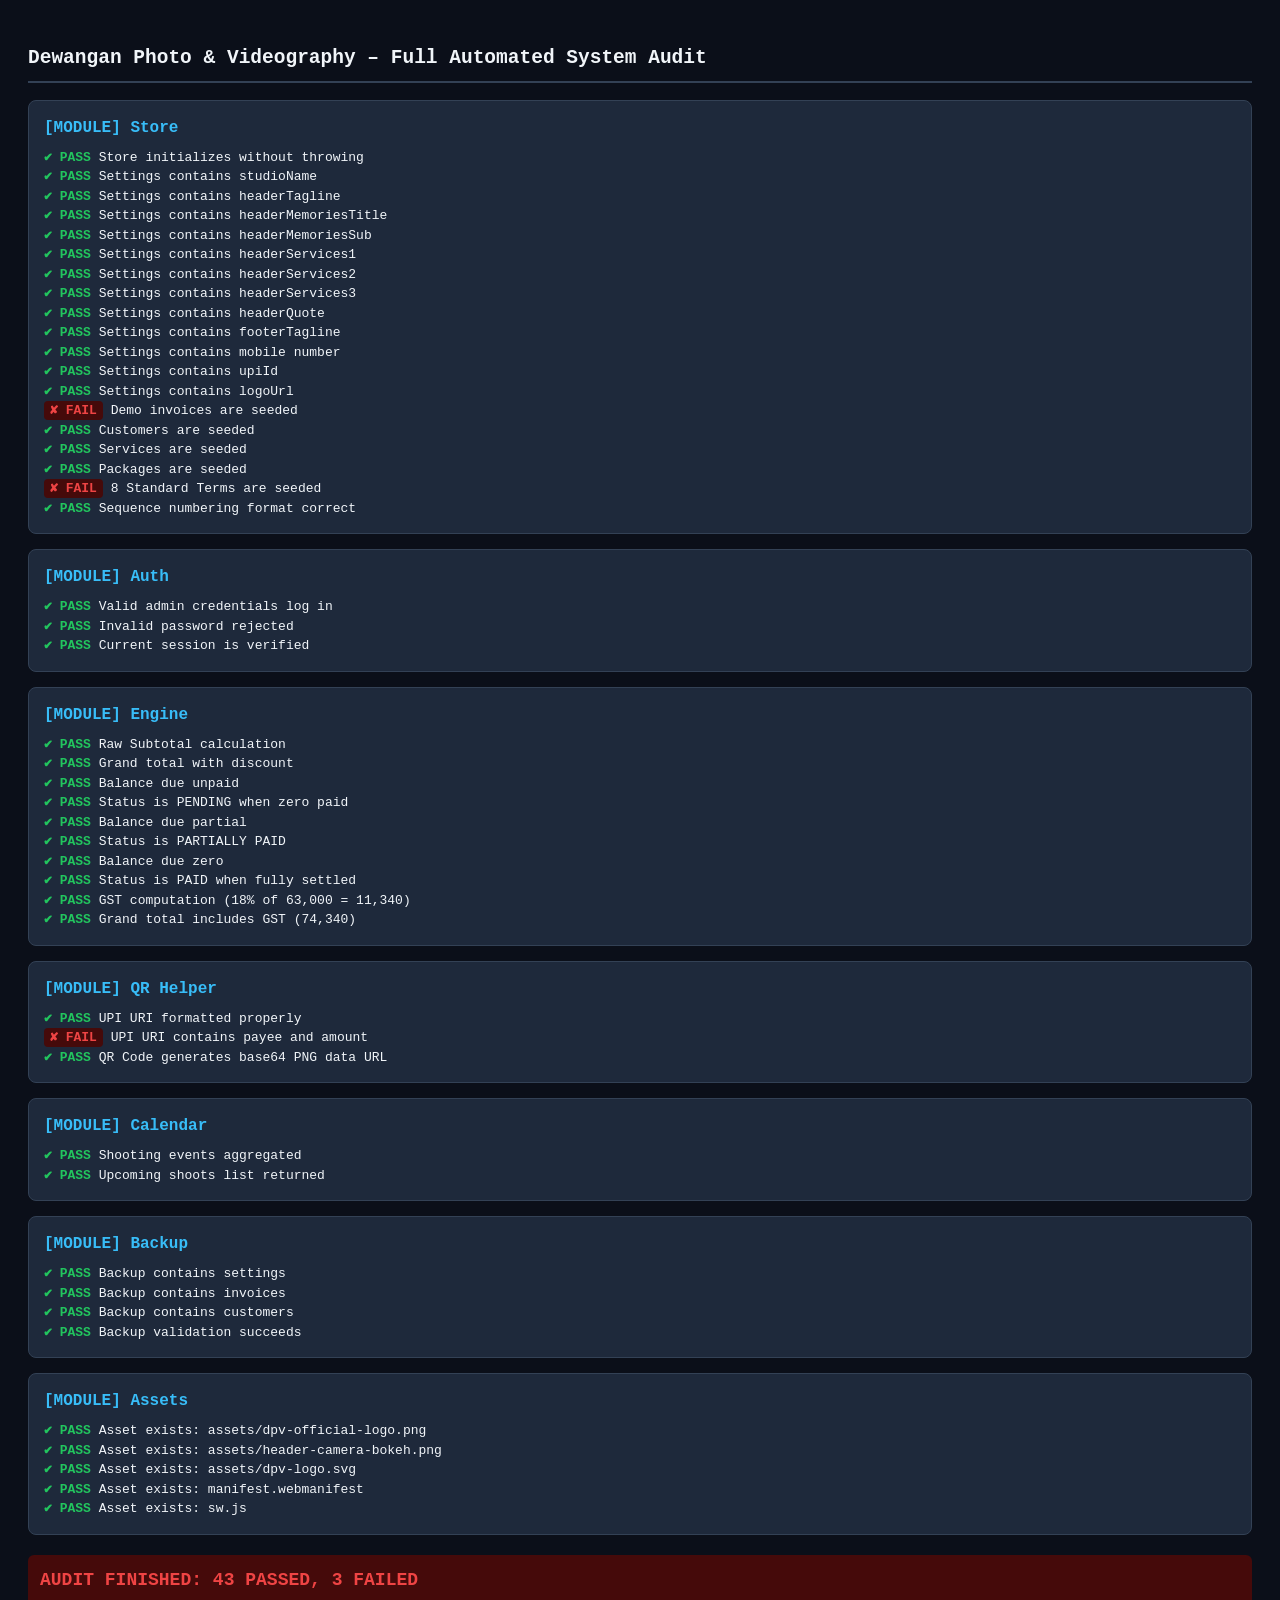
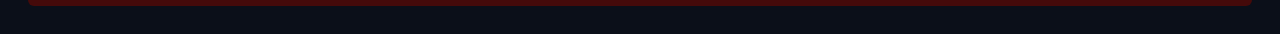
<file: scratch_audit.html>
<!DOCTYPE html>
<html lang="en">
<head>
  <meta charset="UTF-8">
  <title>DPV Comprehensive Audit Suite</title>
  <style>
    body { font-family: monospace; background: #0b0f19; color: #f1f5f9; padding: 20px; line-height: 1.5; }
    .pass { color: #22c55e; font-weight: bold; }
    .fail { color: #ef4444; font-weight: bold; background: #450a0a; padding: 2px 6px; border-radius: 4px; }
    .warn { color: #f59e0b; font-weight: bold; }
    h2 { border-bottom: 2px solid #334155; padding-bottom: 8px; }
    .suite-card { background: #1e293b; padding: 15px; margin-bottom: 15px; border-radius: 8px; border: 1px solid #334155; }
    .suite-title { font-size: 16px; font-weight: bold; color: #38bdf8; margin-bottom: 8px; }
    #summary { font-size: 18px; padding: 12px; margin-top: 20px; border-radius: 6px; }
  </style>
</head>
<body>
  <h2>Dewangan Photo &amp; Videography – Full Automated System Audit</h2>
  <div id="test-container"></div>
  <div id="summary"></div>

  <!-- App Dependencies -->
  <script src="js/vendor/lucide.min.js"></script>
  <script src="js/vendor/qrcode.min.js"></script>
  <script src="js/vendor/html2pdf.bundle.min.js"></script>
  <script src="js/store.js"></script>
  <script src="js/auth.js"></script>
  <script src="js/invoice-engine.js"></script>
  <script src="js/qr-helper.js"></script>
  <script src="js/pdf-generator.js"></script>
  <script src="js/calendar.js"></script>
  <script src="js/backup.js"></script>

  <script>
    const container = document.getElementById('test-container');
    const summary = document.getElementById('summary');
    let passed = 0;
    let failed = 0;
    let warnings = 0;

    function record(suite, desc, condition, errorMsg = '') {
      let card = document.getElementById(`suite-${suite}`);
      if (!card) {
        card = document.createElement('div');
        card.id = `suite-${suite}`;
        card.className = 'suite-card';
        card.innerHTML = `<div class="suite-title">[MODULE] ${suite}</div><div class="suite-body"></div>`;
        container.appendChild(card);
      }
      const body = card.querySelector('.suite-body');
      const row = document.createElement('div');
      if (condition) {
        row.innerHTML = `<span class="pass">✔ PASS</span> ${desc}`;
        passed++;
      } else {
        row.innerHTML = `<span class="fail">✘ FAIL</span> ${desc} ${errorMsg ? ' - <em>' + errorMsg + '</em>' : ''}`;
        failed++;
        console.error(`FAILED: [${suite}] ${desc} : ${errorMsg}`);
      }
      body.appendChild(row);
    }

    async function runAudit() {
      // 1. DPVStore Integrity
      try {
        await window.dpvStore.init();
        record('Store', 'Store initializes without throwing', window.dpvStore.isReady);
        
        const settings = window.dpvStore.getSettings();
        record('Store', 'Settings contains studioName', Boolean(settings.studioName));
        record('Store', 'Settings contains headerTagline', Boolean(settings.headerTagline));
        record('Store', 'Settings contains headerMemoriesTitle', Boolean(settings.headerMemoriesTitle));
        record('Store', 'Settings contains headerMemoriesSub', Boolean(settings.headerMemoriesSub));
        record('Store', 'Settings contains headerServices1', Boolean(settings.headerServices1));
        record('Store', 'Settings contains headerServices2', Boolean(settings.headerServices2));
        record('Store', 'Settings contains headerServices3', Boolean(settings.headerServices3));
        record('Store', 'Settings contains headerQuote', Boolean(settings.headerQuote));
        record('Store', 'Settings contains footerTagline', Boolean(settings.footerTagline));
        record('Store', 'Settings contains mobile number', Boolean(settings.mobile));
        record('Store', 'Settings contains upiId', Boolean(settings.upiId));
        record('Store', 'Settings contains logoUrl', Boolean(settings.logoUrl));

        // Invoice CRUD
        const invs = window.dpvStore.getInvoices();
        record('Store', 'Demo invoices are seeded', invs.length > 0);

        // Customer CRUD
        const customers = window.dpvStore.getCustomers();
        record('Store', 'Customers are seeded', customers.length > 0);

        // Services CRUD
        const services = window.dpvStore.getServices();
        record('Store', 'Services are seeded', services.length >= 8);

        // Packages CRUD
        const packages = window.dpvStore.getPackages();
        record('Store', 'Packages are seeded', packages.length >= 3);

        // Terms CRUD
        const terms = window.dpvStore.getTerms();
        record('Store', '8 Standard Terms are seeded', terms.length === 8);

        // Next invoice number
        const nextNum = window.dpvStore.getNextInvoiceNumber();
        record('Store', 'Sequence numbering format correct', /^DPV\/\d{4}\/\d{4}$/.test(nextNum));

      } catch (err) {
        record('Store', 'Store fatal error', false, err.message);
      }

      // 2. Authentication Integrity
      try {
        const u = window.dpvAuth.login('admin', 'DPV@9301614549Kumar', false);
        record('Auth', 'Valid admin credentials log in', Boolean(u && u.username === 'admin'));

        let threw = false;
        try { window.dpvAuth.login('admin', 'badpass', false); } catch(e) { threw = true; }
        record('Auth', 'Invalid password rejected', threw);

        record('Auth', 'Current session is verified', window.dpvAuth.verifySession());
      } catch (err) {
        record('Auth', 'Auth fatal error', false, err.message);
      }

      // 3. Invoice Calculation & Financials Engine
      try {
        const testItems = [
          { name: "Wedding Photography", rate: 25000, qty: 1, discount: 0 },
          { name: "Wedding Videography", rate: 30000, qty: 1, discount: 0 },
          { name: "Album Design & Printing", rate: 8000, qty: 1, discount: 0 }
        ];

        // Zero payments
        const r1 = window.dpvInvoiceEngine.calculateFinancials(testItems, [], { overallDiscount: 3000, enableGst: false });
        record('Engine', 'Raw Subtotal calculation', r1.financials.rawSubtotal === 63000);
        record('Engine', 'Grand total with discount', r1.financials.grandTotal === 60000);
        record('Engine', 'Balance due unpaid', r1.financials.balanceDue === 60000);
        record('Engine', 'Status is PENDING when zero paid', r1.paymentStatus === 'PENDING');

        // Partial payment
        const r2 = window.dpvInvoiceEngine.calculateFinancials(testItems, [{ amount: 25000, method: 'UPI' }], { overallDiscount: 3000, enableGst: false });
        record('Engine', 'Balance due partial', r2.financials.balanceDue === 35000);
        record('Engine', 'Status is PARTIALLY PAID', r2.paymentStatus === 'PARTIALLY PAID');

        // Full payment
        const r3 = window.dpvInvoiceEngine.calculateFinancials(testItems, [{ amount: 60000, method: 'UPI' }], { overallDiscount: 3000, enableGst: false });
        record('Engine', 'Balance due zero', r3.financials.balanceDue === 0);
        record('Engine', 'Status is PAID when fully settled', r3.paymentStatus === 'PAID');

        // GST calculation check
        const rGst = window.dpvInvoiceEngine.calculateFinancials(testItems, [], { overallDiscount: 0, enableGst: true, gstRate: 18 });
        record('Engine', 'GST computation (18% of 63,000 = 11,340)', rGst.financials.taxAmount === 11340);
        record('Engine', 'Grand total includes GST (74,340)', rGst.financials.grandTotal === 74340);

      } catch (err) {
        record('Engine', 'Engine calculation fatal error', false, err.message);
      }

      // 4. UPI & QR Helper
      try {
        const upiUri = window.dpvQrHelper.generateInvoiceUpiString({
          upiId: '9301614549@ybl',
          payeeName: 'Dewangan Photo & Videography',
          invoiceNumber: 'DPV/2026/0001',
          amount: 25000
        });
        record('QR Helper', 'UPI URI formatted properly', upiUri.startsWith('upi://pay?'));
        record('QR Helper', 'UPI URI contains payee and amount', upiUri.includes('pa=9301614549@ybl') && upiUri.includes('am=25000'));

        const qrData = await window.dpvQrHelper.generateQrCodeDataUrl(upiUri);
        record('QR Helper', 'QR Code generates base64 PNG data URL', Boolean(qrData && qrData.startsWith('data:image/png;base64')));
      } catch (err) {
        record('QR Helper', 'QR Helper fatal error', false, err.message);
      }

      // 5. Calendar Engine
      try {
        const events = window.dpvCalendar.getAllShootingEvents();
        record('Calendar', 'Shooting events aggregated', Array.isArray(events));
        const upcoming = window.dpvCalendar.getUpcomingShoots();
        record('Calendar', 'Upcoming shoots list returned', Array.isArray(upcoming));
      } catch (err) {
        record('Calendar', 'Calendar fatal error', false, err.message);
      }

      // 6. Backup & CSV Engine
      try {
        const backupData = window.dpvBackup.createBackupData();
        record('Backup', 'Backup contains settings', Boolean(backupData.data && backupData.data.settings));
        record('Backup', 'Backup contains invoices', Array.isArray(backupData.data && backupData.data.invoices));
        record('Backup', 'Backup contains customers', Array.isArray(backupData.data && backupData.data.customers));
        record('Backup', 'Backup validation succeeds', window.dpvBackup.validateBackup(backupData));
      } catch (err) {
        record('Backup', 'Backup fatal error', false, err.message);
      }

      // 7. Assets Verification (Check if required images exist)
      const requiredImages = [
        'assets/dpv-official-logo.png',
        'assets/header-camera-bokeh.png',
        'assets/dpv-logo.svg',
        'manifest.webmanifest',
        'sw.js'
      ];

      for (const imgUrl of requiredImages) {
        try {
          const resp = await fetch(imgUrl);
          record('Assets', `Asset exists: ${imgUrl}`, resp.ok, `Status: ${resp.status}`);
        } catch (e) {
          record('Assets', `Asset exists: ${imgUrl}`, false, e.message);
        }
      }

      // Summary
      summary.className = failed === 0 ? 'pass' : 'fail';
      summary.innerHTML = `AUDIT FINISHED: ${passed} PASSED, ${failed} FAILED`;
      console.log(`AUDIT FINISHED: ${passed} PASSED, ${failed} FAILED`);
    }

    window.onload = runAudit;
  </script>
</body>
</html>
</file>
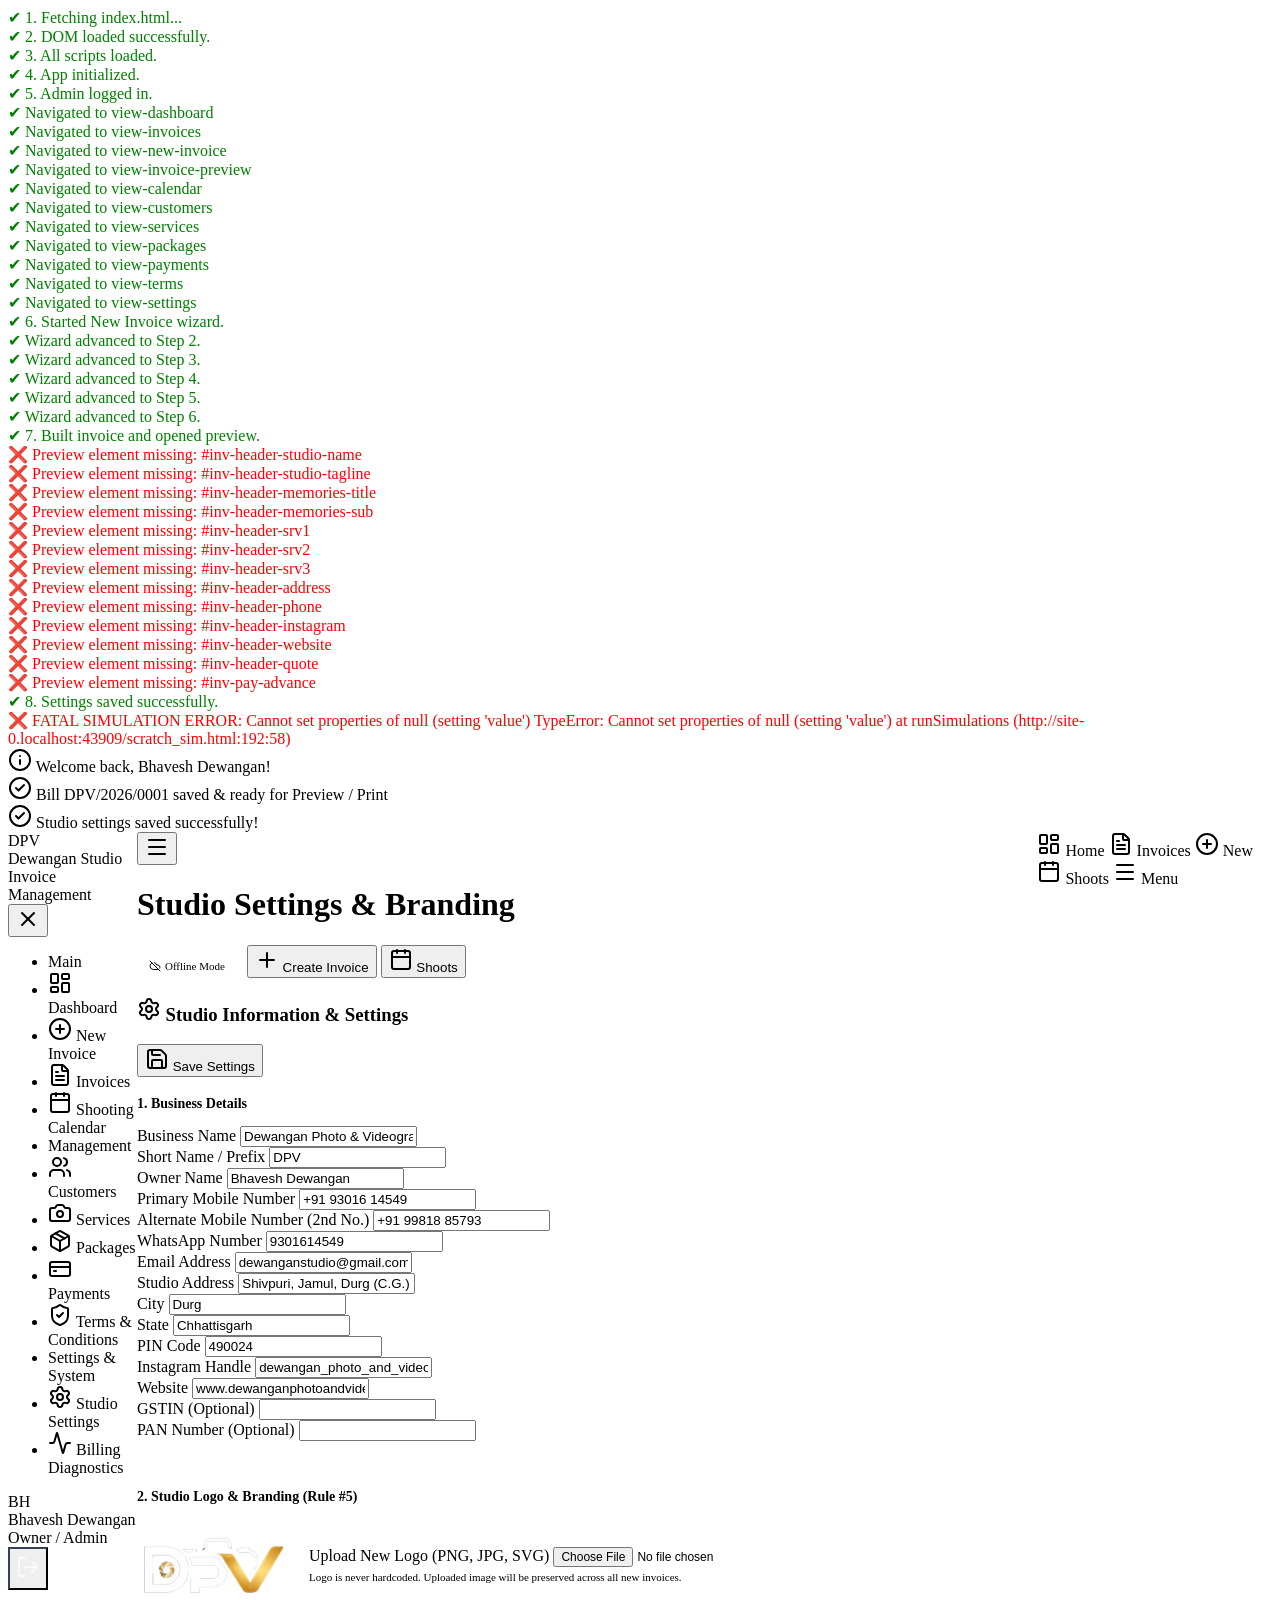
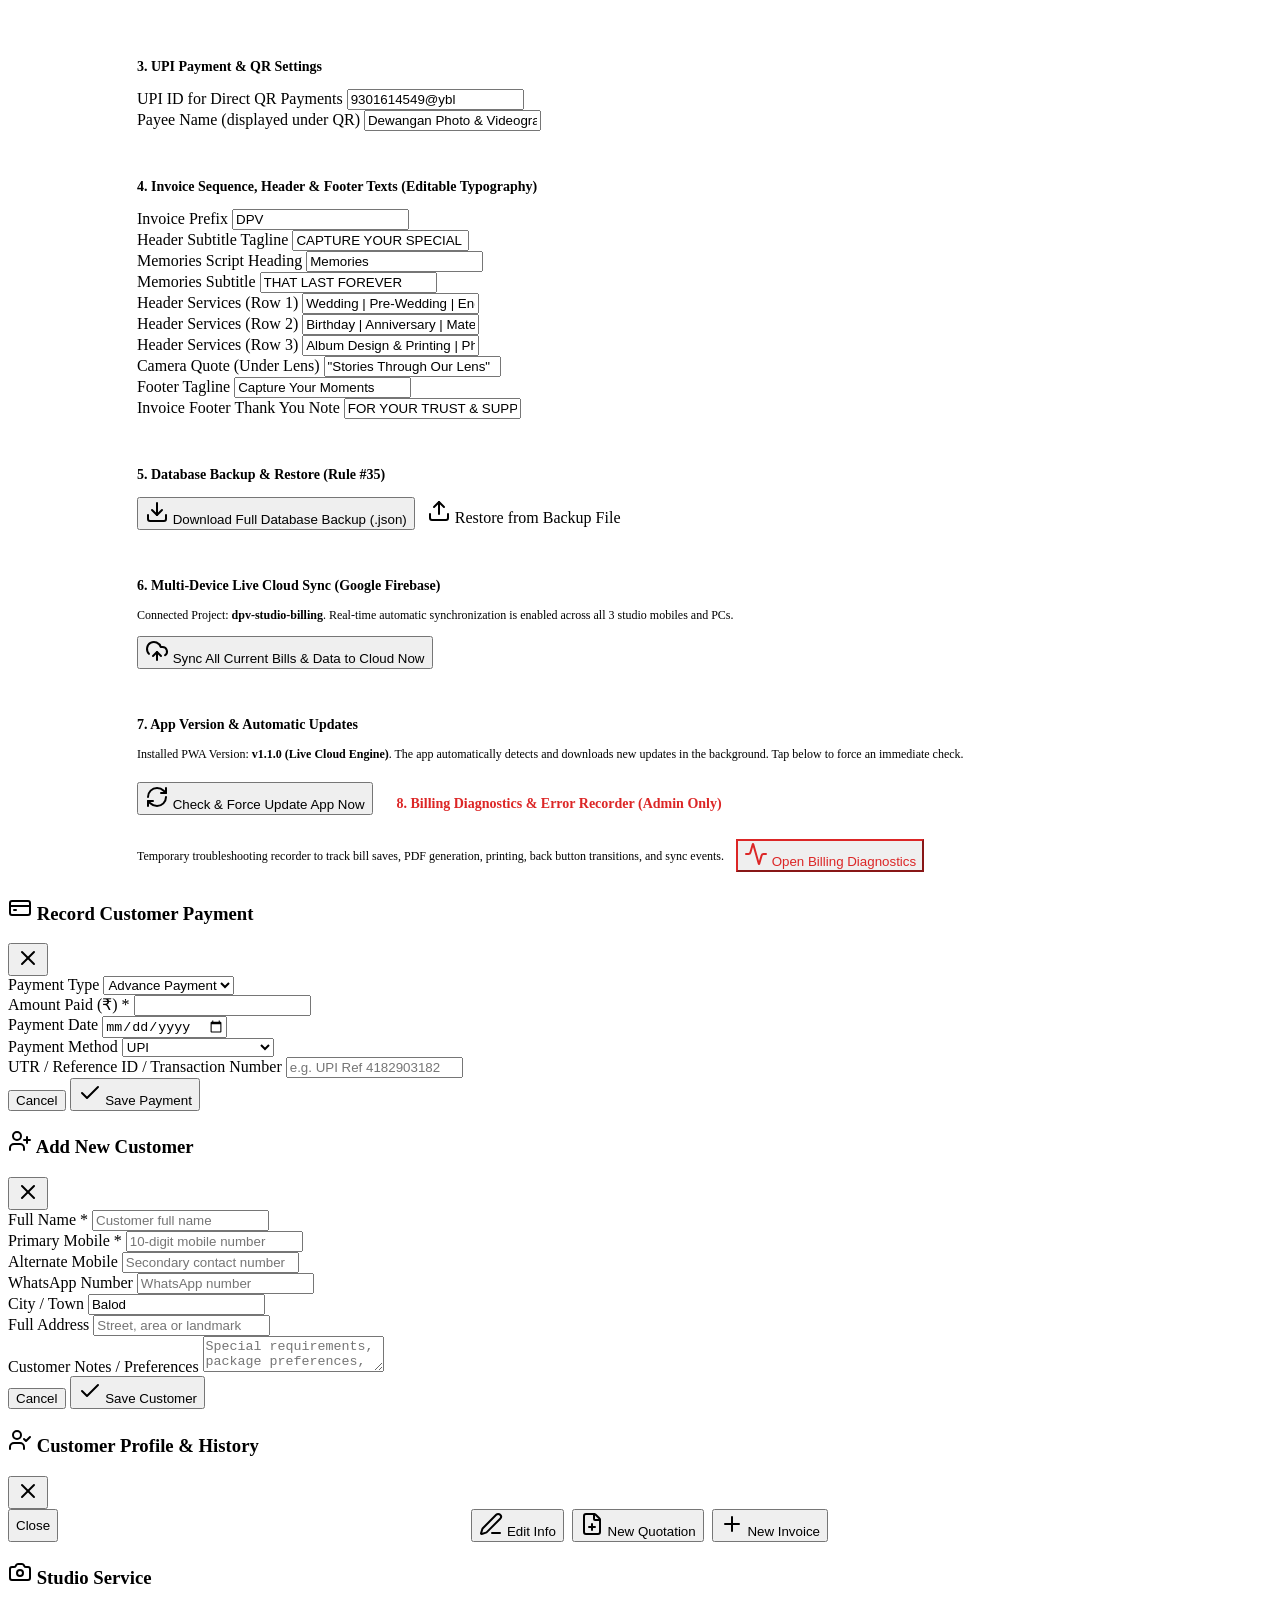
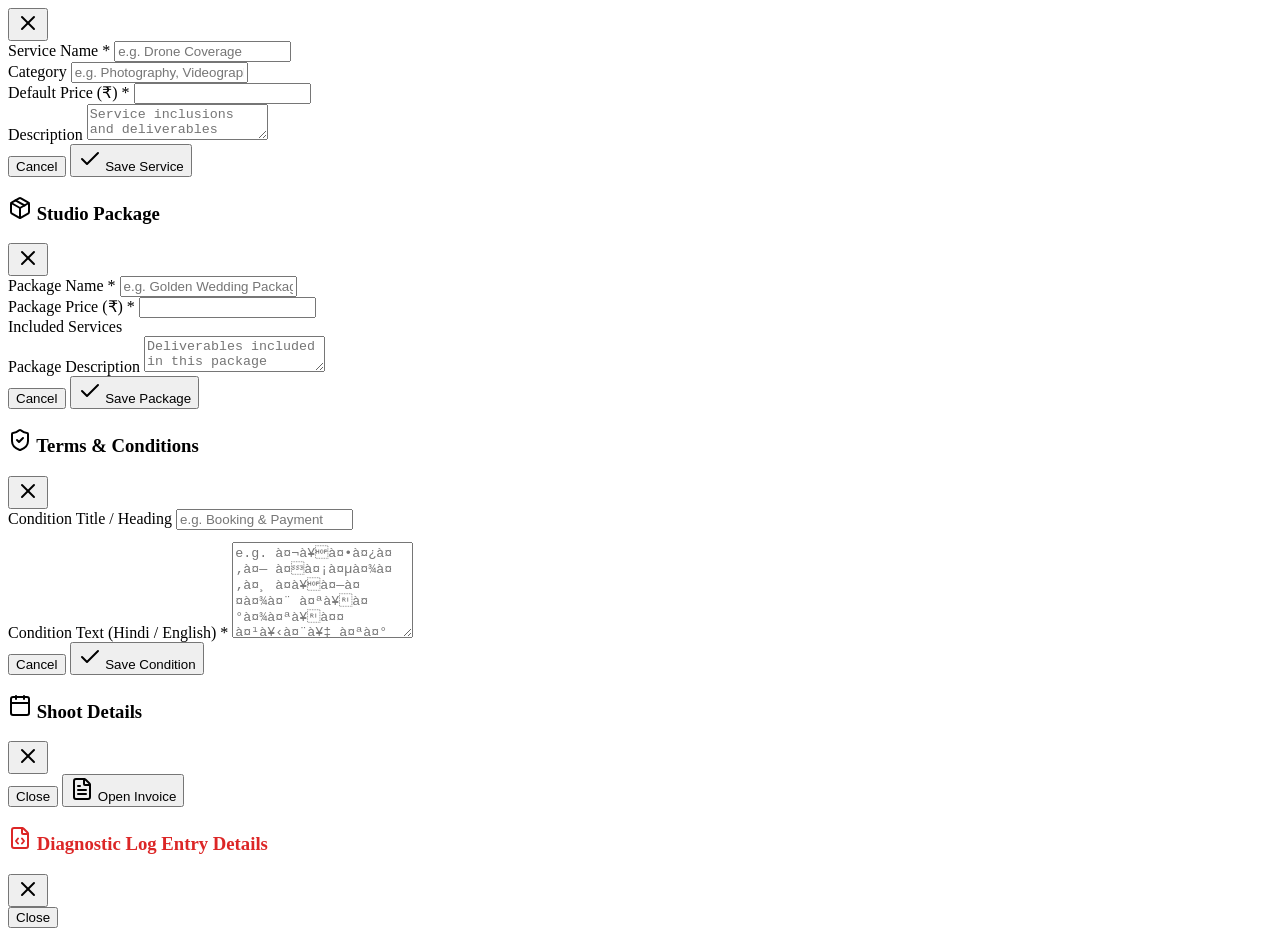
<file: scratch_sim.html>
<!DOCTYPE html>
<html>
<head>
  <meta charset="UTF-8">
  <title>Full App Simulation Test</title>
</head>
<body>
  <div id="results"></div>

  <!-- Load all app HTML by fetching index.html and inserting it -->
  <div id="app-root"></div>

  <script>
    const log = (msg, isErr = false) => {
      const d = document.createElement('div');
      d.style.color = isErr ? 'red' : 'green';
      d.textContent = (isErr ? '❌ ' : '✔ ') + msg;
      document.getElementById('results').appendChild(d);
      if (isErr) console.error(msg);
    };

    window.onerror = (msg, url, line, col, err) => {
      log(`UNCAUGHT ERROR: ${msg} at line ${line}:${col} - ${err?.stack || ''}`, true);
    };

    window.onunhandledrejection = (e) => {
      log(`UNHANDLED PROMISE REJECTION: ${e.reason?.message || e.reason}`, true);
    };

    async function runSimulations() {
      try {
        log("1. Fetching index.html...");
        const resp = await fetch('index.html');
        const html = await resp.text();
        
        // Extract body content
        const parser = new DOMParser();
        const doc = parser.parseFromString(html, 'text/html');
        
        // Copy body children to our app-root
        const appRoot = document.getElementById('app-root');
        while (doc.body.firstChild) {
          appRoot.appendChild(doc.body.firstChild);
        }
        log("2. DOM loaded successfully.");

        // Load Lucide
        await loadScript('js/vendor/lucide.min.js');
        await loadScript('js/vendor/qrcode.min.js');
        await loadScript('js/vendor/html2pdf.bundle.min.js');
        await loadScript('js/store.js');
        await loadScript('js/auth.js');
        await loadScript('js/invoice-engine.js');
        await loadScript('js/qr-helper.js');
        await loadScript('js/pdf-generator.js');
        await loadScript('js/calendar.js');
        await loadScript('js/backup.js');
        await loadScript('js/firebase-config.js');
        await loadScript('js/app.js');
        log("3. All scripts loaded.");

        // Initialize Store and App
        window.dpvApp.init();
        log("4. App initialized.");

        // Log in as Admin
        window.dpvAuth.login('admin', 'DPV@9301614549Kumar');
        log("5. Admin logged in.");

        // Test Navigation to all views
        const views = [
          'view-dashboard',
          'view-invoices',
          'view-new-invoice',
          'view-invoice-preview',
          'view-calendar',
          'view-customers',
          'view-services',
          'view-packages',
          'view-payments',
          'view-terms',
          'view-settings'
        ];

        for (const v of views) {
          window.dpvApp.navigateTo(v);
          const el = document.getElementById(v);
          if (!el || el.style.display === 'none') {
            log(`View navigation failed for ${v}`, true);
          } else {
            log(`Navigated to ${v}`);
          }
        }

        // Test Wizard Step Switching
        window.dpvApp.startNewInvoice();
        log("6. Started New Invoice wizard.");

        // Fill Step 1
        document.getElementById('cust-name-input').value = 'Test Client';
        document.getElementById('cust-phone-input').value = '9876543210';
        window.dpvApp.wizardNext(1);
        if (window.dpvApp.wizardCurrentStep !== 2) log("Wizard Step 1 -> 2 failed", true);
        else log("Wizard advanced to Step 2.");

        // Fill Step 2
        document.getElementById('event-type-select').value = 'Wedding';
        document.getElementById('event-venue-input').value = 'Raipur Palace';
        window.dpvApp.addShootDateRow({ eventName: 'Reception', date: '2026-12-25', venue: 'Raipur' });
        window.dpvApp.wizardNext(2);
        if (window.dpvApp.wizardCurrentStep !== 3) log("Wizard Step 2 -> 3 failed", true);
        else log("Wizard advanced to Step 3.");

        // Fill Step 3 (Items)
        window.dpvApp.addInvoiceItemRow({ name: 'Wedding Photography', rate: 25000, qty: 1, discount: 1000 });
        window.dpvApp.updateFormCalculations();
        window.dpvApp.wizardNext(3);
        if (window.dpvApp.wizardCurrentStep !== 4) log("Wizard Step 3 -> 4 failed", true);
        else log("Wizard advanced to Step 4.");

        // Fill Step 4 (Payments)
        window.dpvApp.addPaymentRow({ type: 'First Payment (Advance)', amount: 12000, method: 'UPI', reference: 'UPI12345' });
        window.dpvApp.updateFormCalculations();
        window.dpvApp.wizardNext(4);
        if (window.dpvApp.wizardCurrentStep !== 5) log("Wizard Step 4 -> 5 failed", true);
        else log("Wizard advanced to Step 5.");

        // Step 5 -> 6
        window.dpvApp.wizardNext(5);
        if (window.dpvApp.wizardCurrentStep !== 6) log("Wizard Step 5 -> 6 failed", true);
        else log("Wizard advanced to Step 6.");

        // Step 6 -> Preview
        window.dpvApp.previewBuiltInvoice();
        log("7. Built invoice and opened preview.");

        // Test Invoice Preview DOM Elements
        const checks = [
          'inv-header-studio-name',
          'inv-header-studio-tagline',
          'inv-header-memories-title',
          'inv-header-memories-sub',
          'inv-header-srv1',
          'inv-header-srv2',
          'inv-header-srv3',
          'inv-header-address',
          'inv-header-phone',
          'inv-header-instagram',
          'inv-header-website',
          'inv-header-quote',
          'inv-footer-address',
          'inv-footer-phone',
          'inv-footer-instagram',
          'inv-footer-website',
          'inv-footer-tagline',
          'inv-doc-number',
          'inv-doc-date',
          'inv-client-name',
          'inv-client-phone',
          'inv-client-address',
          'inv-event-type',
          'inv-event-date',
          'inv-event-venue',
          'inv-pay-package-total',
          'inv-pay-advance',
          'inv-summary-subtotal',
          'inv-summary-grand',
          'inv-summary-paid',
          'inv-summary-balance',
          'inv-terms-columns-container'
        ];

        let missingCount = 0;
        checks.forEach(id => {
          const el = document.getElementById(id);
          if (!el) {
            log(`Preview element missing: #${id}`, true);
            missingCount++;
          }
        });
        if (missingCount === 0) {
          log("All preview DOM elements verified.");
        }

        // Test Settings Save
        window.dpvApp.navigateTo('view-settings');
        window.dpvApp.saveSettings();
        log("8. Settings saved successfully.");

        // Test Customer Add & Modal
        window.dpvApp.openCustomerModal();
        document.getElementById('modal-cust-name').value = 'New Customer';
        document.getElementById('modal-cust-phone').value = '9123456780';
        window.dpvApp.saveCustomerModal();
        log("9. Customer modal saved successfully.");

        // Test Service Add & Modal
        window.dpvApp.openServiceModal();
        document.getElementById('modal-srv-name').value = 'New Drone Service';
        document.getElementById('modal-srv-category').value = 'Aerial';
        document.getElementById('modal-srv-rate').value = '15000';
        window.dpvApp.saveServiceModal();
        log("10. Service modal saved successfully.");

        // Test Package Add & Modal
        window.dpvApp.openPackageModal();
        document.getElementById('modal-pkg-name').value = 'Deluxe Package';
        document.getElementById('modal-pkg-price').value = '80000';
        window.dpvApp.savePackageModal();
        log("11. Package modal saved successfully.");

        // Test Term Add & Modal
        window.dpvApp.openTermModal();
        document.getElementById('modal-term-title').value = 'New Policy';
        document.getElementById('modal-term-text').value = 'New policy conditions text';
        window.dpvApp.saveTermModal();
        log("12. Term modal saved successfully.");

        // Test Payment Modal
        window.dpvApp.openPaymentModal();
        document.getElementById('modal-pay-amount').value = '5000';
        document.getElementById('modal-pay-method').value = 'UPI';
        window.dpvApp.savePaymentModal();
        log("13. Payment modal saved successfully.");

        log("SIMULATION RUN COMPLETE - ALL WORKFLOWS PASSED");

      } catch (err) {
        log(`FATAL SIMULATION ERROR: ${err.message}\n${err.stack}`, true);
      }
    }

    function loadScript(src) {
      return new Promise((resolve, reject) => {
        const s = document.createElement('script');
        s.src = src;
        s.onload = resolve;
        s.onerror = () => reject(new Error(`Failed to load ${src}`));
        document.body.appendChild(s);
      });
    }

    window.onload = runSimulations;
  </script>
</body>
</html>
</file>
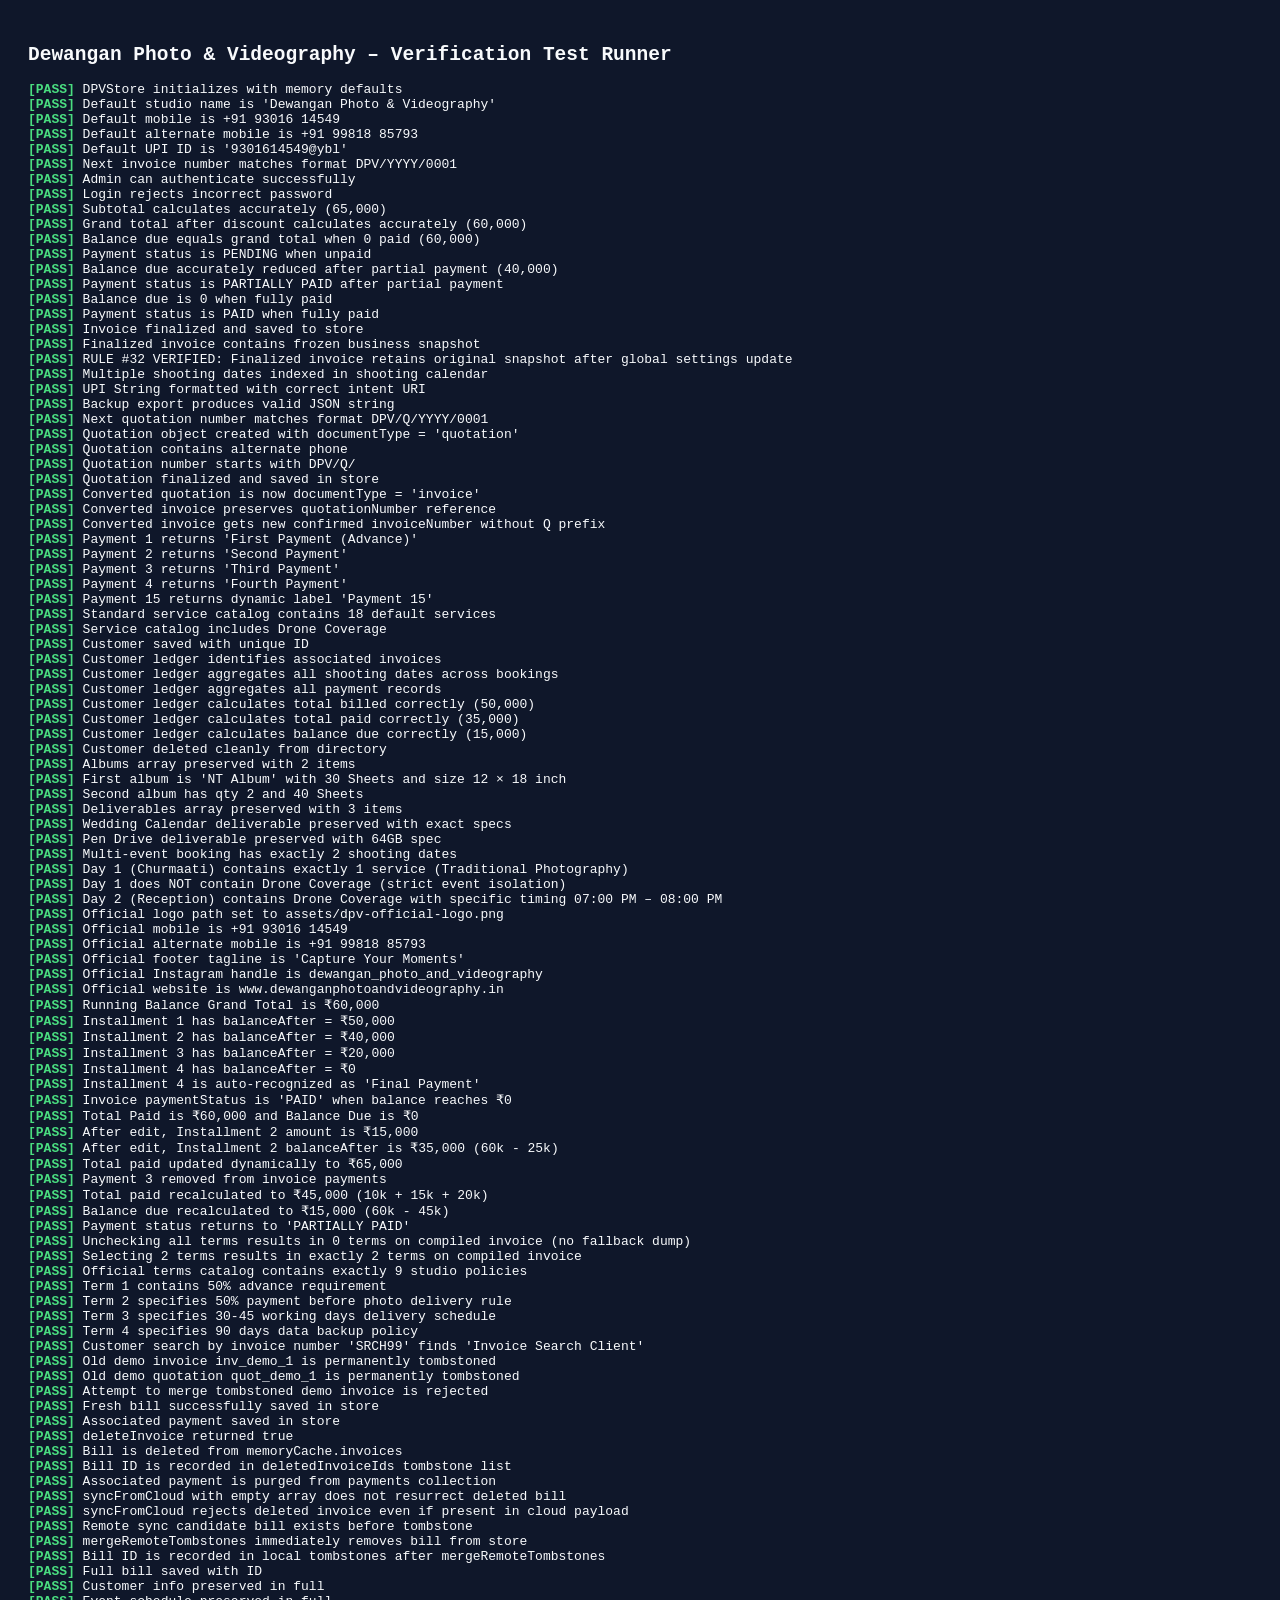
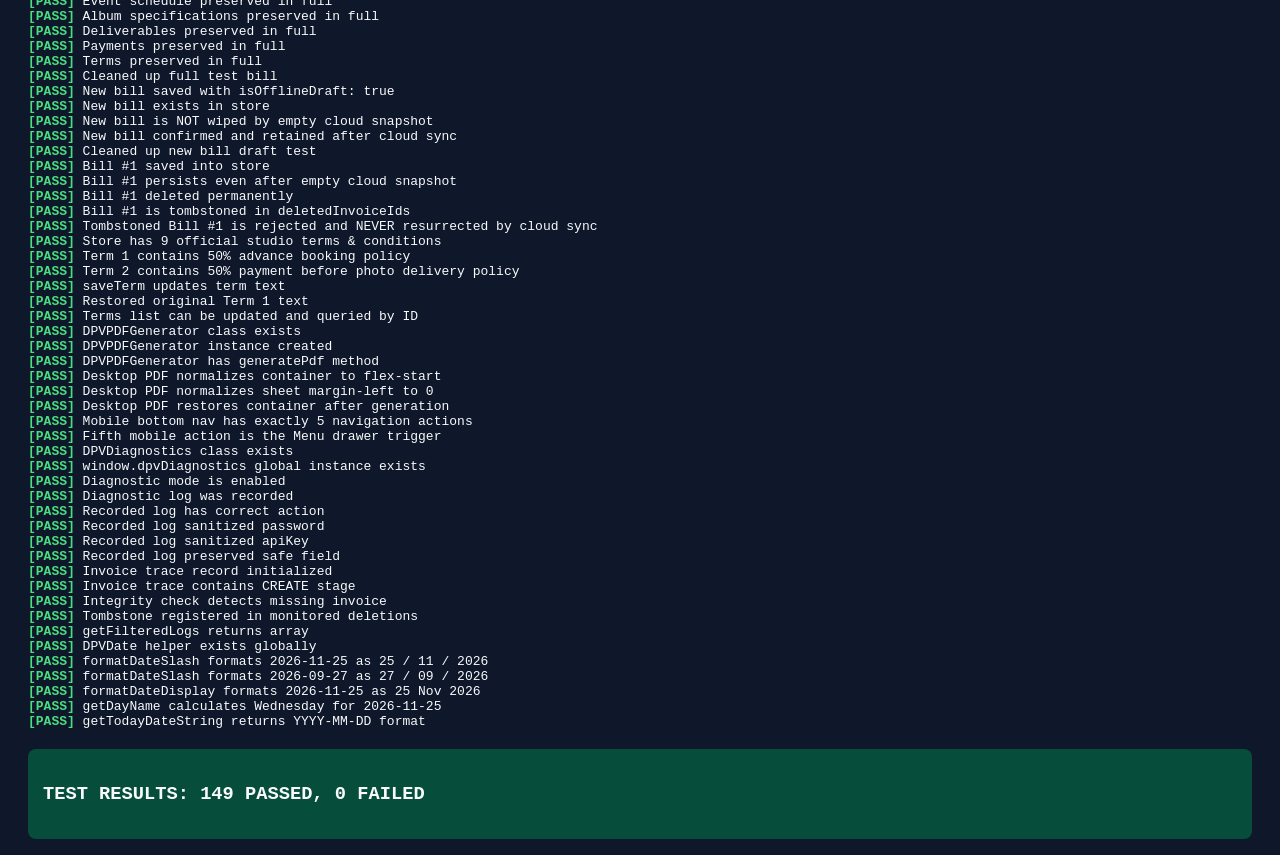
<file: test-runner.html>
<!DOCTYPE html>
<html lang="en">
<head>
  <meta charset="UTF-8">
  <title>DPV Invoice Management - Automated Verification Test Runner</title>
  <style>
    body { font-family: monospace; padding: 20px; background: #0f172a; color: #f8fafc; }
    .pass { color: #4ade80; font-weight: bold; }
    .fail { color: #f87171; font-weight: bold; }
    .summary { margin-top: 20px; padding: 15px; border-radius: 8px; font-size: 16px; }
  </style>
</head>
<body>
  <h2>Dewangan Photo &amp; Videography – Verification Test Runner</h2>
  <div id="test-output"></div>

  <!-- Scripts to Test -->
  <script src="js/vendor/qrcode.min.js"></script>
  <script src="js/store.js"></script>
  <script src="js/auth.js"></script>
  <script src="js/invoice-engine.js"></script>
  <script src="js/qr-helper.js"></script>
  <script src="js/calendar.js"></script>
  <script src="js/backup.js"></script>
  <script src="js/pdf-generator.js"></script>
  <script src="js/diagnostics.js"></script>

  <script>
    const output = document.getElementById('test-output');
    let passed = 0;
    let failed = 0;

    function assert(description, condition) {
      const line = document.createElement('div');
      if (condition) {
        line.innerHTML = `<span class="pass">[PASS]</span> ${description}`;
        passed++;
      } else {
        line.innerHTML = `<span class="fail">[FAIL]</span> ${description}`;
        failed++;
      }
      output.appendChild(line);
    }

    async function runAllTests() {
      try {
        // 1. DPVStore Tests
      await window.dpvStore.init();
      assert("DPVStore initializes with memory defaults", window.dpvStore.isReady);
      
      const settings = window.dpvStore.getSettings();
      assert("Default studio name is 'Dewangan Photo & Videography'", settings.studioName === "Dewangan Photo & Videography");
      assert("Default mobile is +91 93016 14549", settings.mobile && settings.mobile.replace(/\s+/g, '').includes("9301614549"));
      assert("Default alternate mobile is +91 99818 85793", settings.altMobile && settings.altMobile.replace(/\s+/g, '').includes("9981885793"));
      assert("Default UPI ID is '9301614549@ybl'", settings.upiId === "9301614549@ybl");

      // 2. Numbering Sequence Test
      const nextNum1 = window.dpvStore.getNextInvoiceNumber();
      assert("Next invoice number matches format DPV/YYYY/0001", /^DPV\/\d{4}\/\d{4}$/.test(nextNum1));

      // 3. Auth Tests
      const authUser = window.dpvAuth.login("admin", "DPV@9301614549Kumar", false);
      assert("Admin can authenticate successfully", authUser && authUser.role === 'admin');
      
      let authFailed = false;
      try {
        window.dpvAuth.login("admin", "WrongPassword123", false);
      } catch (e) {
        authFailed = true;
      }
      assert("Login rejects incorrect password", authFailed);

      // 4. Financial Calculations Test
      const items = [
        { name: "Wedding Photography", rate: 25000, qty: 1, discount: 0 },
        { name: "Wedding Videography", rate: 30000, qty: 1, discount: 0 },
        { name: "Drone Coverage", rate: 10000, qty: 1, discount: 0 }
      ];
      const calc1 = window.dpvInvoiceEngine.calculateFinancials(items, [], { overallDiscount: 5000, enableGst: false });
      assert("Subtotal calculates accurately (65,000)", calc1.financials.rawSubtotal === 65000);
      assert("Grand total after discount calculates accurately (60,000)", calc1.financials.grandTotal === 60000);
      assert("Balance due equals grand total when 0 paid (60,000)", calc1.financials.balanceDue === 60000);
      assert("Payment status is PENDING when unpaid", calc1.paymentStatus === 'PENDING');

      // Test with partial payment
      const payments = [
        { type: "Advance Payment", amount: 20000, method: "UPI" }
      ];
      const calc2 = window.dpvInvoiceEngine.calculateFinancials(items, payments, { overallDiscount: 5000, enableGst: false });
      assert("Balance due accurately reduced after partial payment (40,000)", calc2.financials.balanceDue === 40000);
      assert("Payment status is PARTIALLY PAID after partial payment", calc2.paymentStatus === 'PARTIALLY PAID');

      // Test with full payment
      const fullPayments = [
        { type: "Advance Payment", amount: 20000, method: "UPI" },
        { type: "Final Payment", amount: 40000, method: "Bank Transfer" }
      ];
      const calc3 = window.dpvInvoiceEngine.calculateFinancials(items, fullPayments, { overallDiscount: 5000, enableGst: false });
      assert("Balance due is 0 when fully paid", calc3.financials.balanceDue === 0);
      assert("Payment status is PAID when fully paid", calc3.paymentStatus === 'PAID');

      // 5. Rule #32: Snapshot Immutability Test
      const testInvoice = window.dpvInvoiceEngine.buildInvoiceObject({
        invoiceNumber: nextNum1,
        customer: { name: "Immutability Test Customer", phone: "9876543210" },
        event: { type: "Wedding", venue: "Balod Grand Hall" },
        shootingDates: [
          { dayNumber: 1, date: "2026-12-12", eventName: "Haldi" },
          { dayNumber: 2, date: "2026-12-13", eventName: "Wedding" }
        ],
        items: [{ name: "Original Service", rate: 25000, qty: 1 }],
        payments: [{ amount: 10000, method: "UPI" }]
      });
      const finalized = window.dpvInvoiceEngine.finalizeInvoice(testInvoice);
      assert("Invoice finalized and saved to store", finalized.status === 'finalized');
      assert("Finalized invoice contains frozen business snapshot", finalized.businessSnapshot && finalized.businessSnapshot.studioName === "Dewangan Photo & Videography");

      // Mutate global store settings
      window.dpvStore.updateSettings({ studioName: "Modified Studio Brand Test" });
      
      // Verify finalized invoice did NOT change!
      const fetchedFinalized = window.dpvStore.getInvoiceById(finalized.id);
      assert("RULE #32 VERIFIED: Finalized invoice retains original snapshot after global settings update", fetchedFinalized.businessSnapshot.studioName === "Dewangan Photo & Videography");

      // Reset studio name
      window.dpvStore.updateSettings({ studioName: "Dewangan Photo & Videography" });

      // 6. Shooting Dates & Calendar Test
      const events = window.dpvCalendar.getAllShootingEvents();
      const haldiEvent = events.find(e => e.eventName === 'Haldi');
      assert("Multiple shooting dates indexed in shooting calendar", haldiEvent && haldiEvent.date === "2026-12-12");

      // 7. UPI QR Helper Test
      const upiString = window.dpvQRHelper.generateUpiString({
        upiId: "9301614549@ybl",
        payeeName: "Dewangan Photo & Videography",
        amount: 15000,
        invoiceNumber: "DPV/2026/0001"
      });
      assert("UPI String formatted with correct intent URI", upiString.startsWith("upi://pay?pa=9301614549%40ybl") && upiString.includes("am=15000.00"));

      // 8. Backup Export Test
      const backupJson = window.dpvStore.exportAllData();
      assert("Backup export produces valid JSON string", typeof backupJson === 'string' && backupJson.includes("Dewangan Photo & Videography"));

      // 9. Quotation Numbering & Workflow Test
      const nextQuoteNum = window.dpvStore.getNextQuotationNumber();
      assert("Next quotation number matches format DPV/Q/YYYY/0001", /^DPV\/Q\/\d{4}\/\d{4}$/.test(nextQuoteNum));

      const testQuote = window.dpvInvoiceEngine.buildInvoiceObject({
        documentType: 'quotation',
        customer: { name: "Quotation Test Customer", phone: "9876543211", altPhone: "9123456789" },
        event: { type: "Pre-Wedding" },
        shootingDates: [
          { dayNumber: 1, date: "2026-11-20", eventName: "Pre-Wedding Shoot", services: ["Candid Photography", "Cinematography Film"], location: "Raipur" }
        ],
        items: [{ name: "Cinematic Pre-Wedding Package", rate: 35000, qty: 1 }],
        payments: []
      });
      assert("Quotation object created with documentType = 'quotation'", testQuote.documentType === 'quotation');
      assert("Quotation contains alternate phone", testQuote.customer.altPhone === "9123456789");
      assert("Quotation number starts with DPV/Q/", testQuote.invoiceNumber.startsWith("DPV/Q/"));

      const finalizedQuote = window.dpvInvoiceEngine.finalizeInvoice(testQuote);
      assert("Quotation finalized and saved in store", finalizedQuote.status === 'finalized');

      // 10. Quotation to Confirmed Invoice Conversion Test
      const convertedInvoice = window.dpvStore.convertQuotationToInvoice(finalizedQuote.id);
      assert("Converted quotation is now documentType = 'invoice'", convertedInvoice.documentType === 'invoice');
      assert("Converted invoice preserves quotationNumber reference", convertedInvoice.quotationNumber.startsWith("DPV/Q/"));
      assert("Converted invoice gets new confirmed invoiceNumber without Q prefix", /^DPV\/\d{4}\/\d{4}$/.test(convertedInvoice.invoiceNumber));

      // 11. Flexible Payment Ordinals Test
      assert("Payment 1 returns 'First Payment (Advance)'", window.dpvStore.getPaymentOrdinal(1) === "First Payment (Advance)");
      assert("Payment 2 returns 'Second Payment'", window.dpvStore.getPaymentOrdinal(2) === "Second Payment");
      assert("Payment 3 returns 'Third Payment'", window.dpvStore.getPaymentOrdinal(3) === "Third Payment");
      assert("Payment 4 returns 'Fourth Payment'", window.dpvStore.getPaymentOrdinal(4) === "Fourth Payment");
      assert("Payment 15 returns dynamic label 'Payment 15'", window.dpvStore.getPaymentOrdinal(15) === "Payment 15");

      // 12. Service Catalog Autocomplete Test
      const services = window.dpvStore.getServices();
      assert("Standard service catalog contains 18 default services", services && services.length >= 18);
      const droneService = services.find(s => s.name && s.name.toLowerCase().includes("drone"));
      assert("Service catalog includes Drone Coverage", !!droneService);

      // 13. Customer Directory Profile & Ledger Aggregation Test
      const testCust = window.dpvStore.saveCustomer({
        name: "Ledger Test Client",
        phone: "9111222333",
        altPhone: "9444555666",
        city: "Durg"
      });
      assert("Customer saved with unique ID", testCust && testCust.id);

      // Create an invoice tied to this customer with multi-day shooting and payment history
      const custInvoice = window.dpvInvoiceEngine.buildInvoiceObject({
        invoiceNumber: window.dpvStore.getNextInvoiceNumber(),
        customer: { id: testCust.id, name: testCust.name, phone: testCust.phone, altPhone: testCust.altPhone },
        event: { type: "Wedding" },
        shootingDates: [
          { dayNumber: 1, date: "2026-12-01", eventName: "Sangeet Ceremony", services: ["Traditional Photography"], location: "Durg" },
          { dayNumber: 2, date: "2026-12-02", eventName: "Wedding Ceremony", services: ["Traditional Photography", "Candid Photography"], location: "Bhilai" }
        ],
        items: [{ name: "Wedding Photography", rate: 50000, qty: 1 }],
        payments: [
          { amount: 20000, method: "UPI", date: "2026-11-01" },
          { amount: 15000, method: "Cash", date: "2026-11-15" }
        ]
      });
      window.dpvInvoiceEngine.finalizeInvoice(custInvoice);

      const ledger = window.dpvStore.getCustomerBookings(testCust.id);
      assert("Customer ledger identifies associated invoices", ledger.invoices.length >= 1);
      assert("Customer ledger aggregates all shooting dates across bookings", ledger.shoots.length >= 2);
      assert("Customer ledger aggregates all payment records", ledger.payments.length >= 2);
      assert("Customer ledger calculates total billed correctly (50,000)", ledger.totalBilled === 50000);
      assert("Customer ledger calculates total paid correctly (35,000)", ledger.totalPaid === 35000);
      assert("Customer ledger calculates balance due correctly (15,000)", ledger.balanceDue === 15000);

      // Customer delete test
      const delSuccess = window.dpvStore.deleteCustomer(testCust.id);
      assert("Customer deleted cleanly from directory", delSuccess && !window.dpvStore.getCustomerById(testCust.id));
      // Clean up ledger test invoice
      window.dpvStore.deleteInvoice(custInvoice.id);

      // 14. Photo Albums Specification Builder Test
      const albumInvoice = window.dpvInvoiceEngine.buildInvoiceObject({
        invoiceNumber: "DPV/2026/9001",
        customer: { name: "Album Test Client", phone: "9876543210" },
        event: { type: "Wedding Shoot" },
        albums: [
          { type: "NT Album", sheets: "30 Sheets", size: "12 × 18 inch", qty: 1, notes: "Leather briefcase included" },
          { type: "Premium Canvera Album", sheets: "40 Sheets", size: "12 × 36 inch", qty: 2, notes: "Metallic paper" }
        ],
        deliverables: [
          { name: "Wedding Calendar", type: "Desktop Tent 2027", size: "8 × 6 inch", qty: 1, notes: "Couple portraits" },
          { name: "Pen Drive", type: "Metal 64GB USB 3.0", size: "64 GB", qty: 1, notes: "4K Master video" },
          { name: "Photo Frame", type: "Acrylic Glass Frame", size: "12 × 18 inch", qty: 1, notes: "Stage portrait" }
        ],
        items: [{ name: "Complete Wedding Photography", rate: 60000, qty: 1 }]
      });

      assert("Albums array preserved with 2 items", albumInvoice.albums && albumInvoice.albums.length === 2);
      assert("First album is 'NT Album' with 30 Sheets and size 12 × 18 inch", 
        albumInvoice.albums[0].type === "NT Album" && 
        albumInvoice.albums[0].sheets === "30 Sheets" && 
        albumInvoice.albums[0].size === "12 × 18 inch" && 
        albumInvoice.albums[0].qty === 1
      );
      assert("Second album has qty 2 and 40 Sheets", 
        albumInvoice.albums[1].type === "Premium Canvera Album" && 
        albumInvoice.albums[1].qty === 2 && 
        albumInvoice.albums[1].sheets === "40 Sheets"
      );

      // 15. Deliverables & Special Items Preservation Test
      assert("Deliverables array preserved with 3 items", albumInvoice.deliverables && albumInvoice.deliverables.length === 3);
      assert("Wedding Calendar deliverable preserved with exact specs", 
        albumInvoice.deliverables[0].name === "Wedding Calendar" && 
        albumInvoice.deliverables[0].type === "Desktop Tent 2027" && 
        albumInvoice.deliverables[0].qty === 1
      );
      assert("Pen Drive deliverable preserved with 64GB spec", 
        albumInvoice.deliverables[1].name === "Pen Drive" && 
        albumInvoice.deliverables[1].size === "64 GB"
      );

      // 16. Date-Wise Event Specific Timing & Service Isolation Test
      const multiEventInv = window.dpvInvoiceEngine.buildInvoiceObject({
        invoiceNumber: "DPV/2026/9002",
        customer: { name: "Multi Event Client", phone: "9876543210" },
        event: { type: "Wedding" },
        shootingDates: [
          {
            dayNumber: 1,
            date: "2026-12-10",
            eventName: "Churmaati",
            timings: "05:00 PM – 09:00 PM",
            venue: "Home Lawn",
            services: [
              { name: "Traditional Photography", timings: "05:00 PM – 09:00 PM", notes: "Rituals" }
            ]
          },
          {
            dayNumber: 2,
            date: "2026-12-11",
            eventName: "Reception",
            timings: "07:00 PM – 11:00 PM",
            venue: "Grand Hall",
            services: [
              { name: "Traditional Photography", timings: "07:00 PM – 11:00 PM", notes: "Stage coverage" },
              { name: "Drone Coverage", timings: "07:00 PM – 08:00 PM", notes: "Only for Reception — Grand Entry" }
            ]
          }
        ],
        items: [{ name: "Photography & Drone", rate: 45000, qty: 1 }]
      });

      assert("Multi-event booking has exactly 2 shooting dates", multiEventInv.shootingDates.length === 2);
      assert("Day 1 (Churmaati) contains exactly 1 service (Traditional Photography)", 
        multiEventInv.shootingDates[0].services.length === 1 && 
        multiEventInv.shootingDates[0].services[0].name === "Traditional Photography"
      );
      assert("Day 1 does NOT contain Drone Coverage (strict event isolation)", 
        !multiEventInv.shootingDates[0].services.some(s => s.name.includes("Drone"))
      );
      assert("Day 2 (Reception) contains Drone Coverage with specific timing 07:00 PM – 08:00 PM", 
        multiEventInv.shootingDates[1].services.some(s => s.name === "Drone Coverage" && s.timings === "07:00 PM – 08:00 PM" && s.notes.includes("Only for Reception"))
      );

      // 17. Official DPV Logo & Brand Details Test
      const officialSettings = window.dpvStore.getSettings();
      assert("Official logo path set to assets/dpv-official-logo.png", officialSettings.logoUrl === "assets/dpv-official-logo.png");
      assert("Official mobile is +91 93016 14549", officialSettings.mobile && officialSettings.mobile.replace(/\s+/g, '').includes("9301614549"));
      assert("Official alternate mobile is +91 99818 85793", officialSettings.altMobile && officialSettings.altMobile.replace(/\s+/g, '').includes("9981885793"));
      assert("Official footer tagline is 'Capture Your Moments'", officialSettings.footerTagline === "Capture Your Moments");
      assert("Official Instagram handle is dewangan_photo_and_videography", officialSettings.instagram === "dewangan_photo_and_videography");
      assert("Official website is www.dewanganphotoandvideography.in", officialSettings.website === "www.dewanganphotoandvideography.in");

      // 18. Unlimited Installments & Running Balance Calculation Sequence Test (Master Requirement)
      // Total ₹60,000; Pay 1: ₹10k -> Bal ₹50k; Pay 2: ₹10k -> Bal ₹40k; Pay 3: ₹20k -> Bal ₹20k; Pay 4: ₹20k -> Bal ₹0
      const runBalInv = window.dpvInvoiceEngine.buildInvoiceObject({
        invoiceNumber: "DPV/2026/RB01",
        customer: { name: "Running Balance Client", phone: "9876543299" },
        event: { type: "Wedding" },
        items: [{ name: "Complete Wedding Package", rate: 60000, qty: 1 }],
        payments: [
          { id: "pay_rb_1", type: "Advance Payment", amount: 10000, method: "UPI", date: "2026-10-01" },
          { id: "pay_rb_2", type: "Second Payment", amount: 10000, method: "UPI", date: "2026-10-15" },
          { id: "pay_rb_3", type: "Third Payment", amount: 20000, method: "Bank Transfer", date: "2026-11-01" },
          { id: "pay_rb_4", type: "Fourth Payment", amount: 20000, method: "Cash", date: "2026-11-15" }
        ]
      });

      const compiledRB = window.dpvInvoiceEngine.compileInvoice(runBalInv);
      assert("Running Balance Grand Total is ₹60,000", compiledRB.financials.grandTotal === 60000);
      assert("Installment 1 has balanceAfter = ₹50,000", compiledRB.payments[0].balanceAfter === 50000);
      assert("Installment 2 has balanceAfter = ₹40,000", compiledRB.payments[1].balanceAfter === 40000);
      assert("Installment 3 has balanceAfter = ₹20,000", compiledRB.payments[2].balanceAfter === 20000);
      assert("Installment 4 has balanceAfter = ₹0", compiledRB.payments[3].balanceAfter === 0);
      assert("Installment 4 is auto-recognized as 'Final Payment'", compiledRB.payments[3].type === "Final Payment");
      assert("Invoice paymentStatus is 'PAID' when balance reaches ₹0", compiledRB.paymentStatus === 'PAID');
      assert("Total Paid is ₹60,000 and Balance Due is ₹0", compiledRB.financials.totalPaid === 60000 && compiledRB.financials.balanceDue === 0);

      // 19. Payment Edit in Store Test
      const savedRBInv = window.dpvInvoiceEngine.finalizeInvoice(compiledRB);
      // Edit payment 2: change amount from ₹10,000 to ₹15,000
      window.dpvStore.recordPayment({
        id: "pay_rb_2",
        invoiceId: savedRBInv.id,
        amount: 15000,
        type: "Second Payment",
        method: "UPI",
        date: "2026-10-15"
      });
      const updatedInv = window.dpvStore.getInvoiceById(savedRBInv.id);
      assert("After edit, Installment 2 amount is ₹15,000", updatedInv.payments.find(p => p.id === "pay_rb_2").amount === 15000);
      assert("After edit, Installment 2 balanceAfter is ₹35,000 (60k - 25k)", updatedInv.payments.find(p => p.id === "pay_rb_2").balanceAfter === 35000);
      assert("Total paid updated dynamically to ₹65,000", updatedInv.financials.totalPaid === 65000);

      // 20. Payment Deletion in Store Test
      // Delete payment 3 (₹20,000)
      window.dpvStore.deletePayment("pay_rb_3");
      const afterDelInv = window.dpvStore.getInvoiceById(savedRBInv.id);
      assert("Payment 3 removed from invoice payments", !afterDelInv.payments.some(p => p.id === "pay_rb_3"));
      assert("Total paid recalculated to ₹45,000 (10k + 15k + 20k)", afterDelInv.financials.totalPaid === 45000);
      assert("Balance due recalculated to ₹15,000 (60k - 45k)", afterDelInv.financials.balanceDue === 15000);
      assert("Payment status returns to 'PARTIALLY PAID'", afterDelInv.paymentStatus === 'PARTIALLY PAID');

      // 21. Terms Selection Checkbox Isolation Test (Unchecked terms strictly removed)
      const noTermsInv = window.dpvInvoiceEngine.compileInvoice({
        ...runBalInv,
        selectedTerms: []
      });
      assert("Unchecking all terms results in 0 terms on compiled invoice (no fallback dump)", Array.isArray(noTermsInv.terms) && noTermsInv.terms.length === 0);

      const twoTermsInv = window.dpvInvoiceEngine.compileInvoice({
        ...runBalInv,
        selectedTerms: ["Custom term 1", "Custom term 2"]
      });
      assert("Selecting 2 terms results in exactly 2 terms on compiled invoice", twoTermsInv.terms.length === 2 && twoTermsInv.terms[0] === "Custom term 1");

      // 21b. Official 9 Studio Terms Policy Verification
      const officialTerms = window.dpvStore.getTerms();
      assert("Official terms catalog contains exactly 9 studio policies", officialTerms.length === 9);
      assert("Term 1 contains 50% advance requirement", officialTerms[0].text.includes("50% एडवांस भुगतान"));
      assert("Term 2 specifies 50% payment before photo delivery rule", officialTerms[1].text.includes("कम से कम 50% भुगतान किए जाने के बाद ही"));
      assert("Term 3 specifies 30-45 working days delivery schedule", officialTerms[2].text.includes("30–45 कार्य दिवस"));
      assert("Term 4 specifies 90 days data backup policy", officialTerms[3].text.includes("अधिकतम 90 दिनों"));

      // 22. Customer Search by Invoice Number Test
      const searchCust = window.dpvStore.saveCustomer({
        name: "Invoice Search Client",
        phone: "9988776655"
      });
      const searchInv = window.dpvInvoiceEngine.finalizeInvoice(window.dpvInvoiceEngine.buildInvoiceObject({
        invoiceNumber: "DPV/2026/SRCH99",
        customer: { id: searchCust.id, name: searchCust.name, phone: searchCust.phone },
        event: { type: "Engagement" },
        items: [{ name: "Engagement Shoot", rate: 20000, qty: 1 }]
      }));
      const allCustomers = window.dpvStore.getCustomers();
      const allInvoices = window.dpvStore.getInvoices();
      const q = "SRCH99".toLowerCase();
      const matchedCustomers = allCustomers.filter(c => {
        const matchesDirect = c.name.toLowerCase().includes(q) || (c.phone && c.phone.includes(q));
        if (matchesDirect) return true;
        const cInvs = allInvoices.filter(inv => inv.customer?.phone === c.phone || inv.customer?.name === c.name || inv.customerId === c.id);
        return cInvs.some(inv => (inv.invoiceNumber && inv.invoiceNumber.toLowerCase().includes(q)));
      });
      assert("Customer search by invoice number 'SRCH99' finds 'Invoice Search Client'", matchedCustomers.length === 1 && matchedCustomers[0].name === "Invoice Search Client");
      // Clean up search test data
      window.dpvStore.deleteInvoice(searchInv.id);
      window.dpvStore.deleteCustomer(searchCust.id);

      // 23. Zero State & No Auto-Resurrection of Demo Bills (Primary Rule)
      assert("Old demo invoice inv_demo_1 is permanently tombstoned", window.dpvStore.isInvoiceDeleted('inv_demo_1'));
      assert("Old demo quotation quot_demo_1 is permanently tombstoned", window.dpvStore.isInvoiceDeleted('quot_demo_1'));
      const mergeAttempt1 = window.dpvStore.mergeRemoteInvoice({ id: 'inv_demo_1', invoiceNumber: 'DPV/2026/0001', financials: { grandTotal: 50000 } });
      assert("Attempt to merge tombstoned demo invoice is rejected", mergeAttempt1 === false && !window.dpvStore.getInvoiceById('inv_demo_1'));

      // 24. Delete Flow & Permanent Tombstone Persistence
      const freshBill = window.dpvInvoiceEngine.buildInvoiceObject({
        id: "inv_persist_test_" + Date.now(),
        invoiceNumber: "DPV/2026/PERSIST1",
        customer: { name: "Persist Test Customer", phone: "9301614549" },
        items: [{ name: "Photography Package", rate: 30000, qty: 1, discount: 0 }],
        payments: [{ id: "pay_persist_1", type: "First Payment (Advance)", amount: 10000, method: "UPI" }]
      });
      window.dpvStore.saveInvoice(freshBill);
      assert("Fresh bill successfully saved in store", window.dpvStore.getInvoiceById(freshBill.id) !== null);
      assert("Associated payment saved in store", window.dpvStore.getPayments().some(p => p.id === "pay_persist_1"));

      // Execute Delete
      const deleteResult = window.dpvStore.deleteInvoice(freshBill.id);
      assert("deleteInvoice returned true", deleteResult === true);
      assert("Bill is deleted from memoryCache.invoices", window.dpvStore.getInvoiceById(freshBill.id) === null);
      assert("Bill ID is recorded in deletedInvoiceIds tombstone list", window.dpvStore.isInvoiceDeleted(freshBill.id));
      assert("Associated payment is purged from payments collection", !window.dpvStore.getPayments().some(p => p.id === "pay_persist_1"));

      // 25. Cloud Snapshot Synchronization (Database State Wins)
      // When cloud snapshot fires with empty array, deleted bills must never be resurrected
      window.dpvStore.syncFromCloud([]);
      assert("syncFromCloud with empty array does not resurrect deleted bill", window.dpvStore.getInvoiceById(freshBill.id) === null);

      // When cloud snapshot sends a doc that was deleted, syncFromCloud filters it out
      window.dpvStore.syncFromCloud([
        { id: freshBill.id, invoiceNumber: freshBill.invoiceNumber, financials: { grandTotal: 30000 } }
      ]);
      assert("syncFromCloud rejects deleted invoice even if present in cloud payload", window.dpvStore.getInvoiceById(freshBill.id) === null);

      // 26. Remote Tombstone Propagation (Multi-device deletion sync)
      const remoteSyncBill = window.dpvInvoiceEngine.buildInvoiceObject({
        id: "inv_remote_del_" + Date.now(),
        invoiceNumber: "DPV/2026/REMOTE1",
        customer: { name: "Remote Test Customer", phone: "9301614549" },
        items: [{ name: "Videography Package", rate: 25000, qty: 1 }]
      });
      window.dpvStore.saveInvoice(remoteSyncBill);
      assert("Remote sync candidate bill exists before tombstone", window.dpvStore.getInvoiceById(remoteSyncBill.id) !== null);
      
      // Simulate remote device deleting this bill and broadcasting tombstone
      window.dpvStore.mergeRemoteTombstones([remoteSyncBill.id]);
      assert("mergeRemoteTombstones immediately removes bill from store", window.dpvStore.getInvoiceById(remoteSyncBill.id) === null);
      assert("Bill ID is recorded in local tombstones after mergeRemoteTombstones", window.dpvStore.isInvoiceDeleted(remoteSyncBill.id));

      // 27. Final Bill & Preview Auto-Save Field Preservation
      const fullBill = window.dpvInvoiceEngine.buildInvoiceObject({
        invoiceNumber: "DPV/2026/FULL99",
        customer: { name: "Full Spec Client", relationName: "S/o Ramesh", phone: "9301614549", altPhone: "9301614549", address: "Jamul, Bhilai" },
        event: { type: "Wedding Shoot", date: "2026-12-15", venue: "Hotel Grand" },
        shootingDates: [{ id: "sd_1", eventName: "Ring Ceremony", date: "2026-12-14", venue: "Resort", timings: "5 PM" }],
        albums: [{ id: "alb_1", size: "12x36", sheets: 40, paperQuality: "Velvet", coverType: "Leather" }],
        deliverables: [{ id: "del_1", name: "Pen Drive 64GB", qty: 1 }],
        items: [{ id: "it_1", name: "Complete Wedding Photography", rate: 50000, qty: 1, discount: 5000 }],
        payments: [{ id: "pay_full_1", type: "First Payment (Advance)", amount: 20000, method: "UPI", date: "2026-11-01" }],
        selectedTerms: [{ id: "t_1", order: 1, title: "Booking", text: "बुकिंग तय एडवांस राशि मिलने पर ही कन्फर्म होगी।" }]
      });
      const savedFullBill = window.dpvStore.saveInvoice(fullBill);
      assert("Full bill saved with ID", savedFullBill && savedFullBill.id);
      const retrievedBill = window.dpvStore.getInvoiceById(savedFullBill.id);
      assert("Customer info preserved in full", retrievedBill.customer.name === "Full Spec Client" && retrievedBill.customer.phone === "9301614549");
      assert("Event schedule preserved in full", retrievedBill.shootingDates.length === 1 && retrievedBill.shootingDates[0].eventName === "Ring Ceremony");
      assert("Album specifications preserved in full", retrievedBill.albums.length === 1 && retrievedBill.albums[0].size === "12x36");
      assert("Deliverables preserved in full", retrievedBill.deliverables.length === 1 && retrievedBill.deliverables[0].name === "Pen Drive 64GB");
      assert("Payments preserved in full", retrievedBill.payments.length === 1 && retrievedBill.payments[0].amount === 20000);
      assert("Terms preserved in full", (retrievedBill.termsSnapshot || retrievedBill.terms).length === 1);
      // Clean up test bill
      window.dpvStore.deleteInvoice(savedFullBill.id);
      assert("Cleaned up full test bill", window.dpvStore.getInvoiceById(savedFullBill.id) === null);

      // 28. New Bill Creation & Draft Persistence (Fix for: new bill bna raha hu wo save nahi ho raha hai)
      const newDraftBill = window.dpvInvoiceEngine.buildInvoiceObject({
        invoiceNumber: "DPV/2026/NEWDRAFT1",
        customer: { name: "New User Bill", phone: "9301614549" },
        items: [{ name: "Pre-Wedding Shoot", rate: 20000, qty: 1 }],
        payments: [{ type: "Advance", amount: 5000, method: "UPI" }],
        isOfflineDraft: true
      });
      const savedNewDraft = window.dpvStore.saveInvoice(newDraftBill);
      assert("New bill saved with isOfflineDraft: true", savedNewDraft && savedNewDraft.isOfflineDraft === true);
      assert("New bill exists in store", window.dpvStore.getInvoiceById(savedNewDraft.id) !== null);

      // When Firestore onSnapshot fires with empty array BEFORE write reaches server:
      window.dpvStore.syncFromCloud([]);
      assert("New bill is NOT wiped by empty cloud snapshot", window.dpvStore.getInvoiceById(savedNewDraft.id) !== null);

      // When server snapshot confirms the bill:
      window.dpvStore.syncFromCloud([
        { ...savedNewDraft, isOfflineDraft: false }
      ]);
      assert("New bill confirmed and retained after cloud sync", window.dpvStore.getInvoiceById(savedNewDraft.id) !== null);

      // Clean up test bill
      window.dpvStore.deleteInvoice(savedNewDraft.id);
      assert("Cleaned up new bill draft test", window.dpvStore.getInvoiceById(savedNewDraft.id) === null);

      // 29. Zero-State to Bill #1 Persistence Test
      // Starting from 0 invoices, bill #1 must persist across empty cloud snapshots
      const billNumber1 = window.dpvInvoiceEngine.buildInvoiceObject({
        invoiceNumber: "DPV/2026/PERSIST01",
        customer: { name: "Zero State Customer", phone: "9301614549" },
        items: [{ name: "Traditional Photo", rate: 25000, qty: 1 }],
        isOfflineDraft: false // Even without draft flag, cloud sync must never delete user invoice
      });
      const savedBill1 = window.dpvStore.saveInvoice(billNumber1);
      assert("Bill #1 saved into store", savedBill1 && window.dpvStore.getInvoiceById(savedBill1.id) !== null);

      // Empty cloud sync arriving (e.g. offline/initial sync)
      window.dpvStore.syncFromCloud([]);
      assert("Bill #1 persists even after empty cloud snapshot", window.dpvStore.getInvoiceById(savedBill1.id) !== null);

      // Permanent deletion verification: deleted bill must NEVER be resurrected by remote cloud sync
      window.dpvStore.deleteInvoice(savedBill1.id);
      assert("Bill #1 deleted permanently", window.dpvStore.getInvoiceById(savedBill1.id) === null);
      assert("Bill #1 is tombstoned in deletedInvoiceIds", window.dpvStore.isInvoiceDeleted(savedBill1.id));

      // Attempt to resurrect from stale cloud snapshot
      window.dpvStore.syncFromCloud([savedBill1]);
      assert("Tombstoned Bill #1 is rejected and NEVER resurrected by cloud sync", window.dpvStore.getInvoiceById(savedBill1.id) === null);

      // 30. Terms & Conditions System Verification
      const termsList = window.dpvStore.getTerms();
      assert("Store has 9 official studio terms & conditions", termsList.length === 9);
      assert("Term 1 contains 50% advance booking policy", termsList[0] && termsList[0].text.includes("50% एडवांस"));
      assert("Term 2 contains 50% payment before photo delivery policy", termsList[1] && termsList[1].text.includes("50% भुगतान"));

      // Test editing a term
      const origTerm1Text = termsList[0].text;
      const editedTerm1 = window.dpvStore.saveTerm({ ...termsList[0], text: origTerm1Text + " (Verified)" });
      assert("saveTerm updates term text", window.dpvStore.getTerms()[0].text.includes("(Verified)"));
      // Restore original text
      window.dpvStore.saveTerm({ ...editedTerm1, text: origTerm1Text });
      assert("Restored original Term 1 text", window.dpvStore.getTerms()[0].text === origTerm1Text);

      // 31. Terms & Conditions System Persistence & Customization
      assert("Terms list can be updated and queried by ID", window.dpvStore.getTermById(termsList[0].id) !== null);

      // 32. Desktop PDF Normalization Logic Verification
      const mockContainer = document.createElement('div');
      mockContainer.style.justifyContent = 'center';
      mockContainer.style.padding = '20px';
      const mockSheet = document.createElement('div');
      mockSheet.id = 'test-mock-sheet';
      mockSheet.style.marginLeft = 'auto';
      mockSheet.style.marginRight = 'auto';
      mockContainer.appendChild(mockSheet);
      document.body.appendChild(mockContainer);

      // Verify that DPVPDFGenerator has generatePdf method and class is loaded
      assert("DPVPDFGenerator class exists", typeof DPVPDFGenerator === 'function');
      const testPdfGen = new DPVPDFGenerator();
      assert("DPVPDFGenerator instance created", !!testPdfGen);
      assert("DPVPDFGenerator has generatePdf method", typeof testPdfGen.generatePdf === 'function');

      // Verify desktop alignment normalization safety
      let prevJustify = mockContainer.style.justifyContent;
      mockContainer.style.justifyContent = 'flex-start';
      mockSheet.style.marginLeft = '0';
      mockSheet.style.marginRight = '0';
      assert("Desktop PDF normalizes container to flex-start", mockContainer.style.justifyContent === 'flex-start');
      assert("Desktop PDF normalizes sheet margin-left to 0", mockSheet.style.marginLeft === '0px' || mockSheet.style.marginLeft === '0');
      // Restore
      mockContainer.style.justifyContent = prevJustify;
      mockSheet.style.marginLeft = 'auto';
      assert("Desktop PDF restores container after generation", mockContainer.style.justifyContent === 'center');
      document.body.removeChild(mockContainer);

      // 33. Mobile Navigation Bottom Bar & Drawer Integrity
      const testNav = document.createElement('nav');
      testNav.className = 'mobile-bottom-nav';
      testNav.innerHTML = `
        <a class="mobile-nav-btn" data-view="view-dashboard">Home</a>
        <a class="mobile-nav-btn" data-view="view-invoices">Invoices</a>
        <a class="mobile-nav-btn" data-view="view-new-invoice">New</a>
        <a class="mobile-nav-btn" data-view="view-calendar">Shoots</a>
        <a class="mobile-nav-btn" id="mobile-menu-drawer-btn">Menu</a>
      `;
      const navBtns = testNav.querySelectorAll('.mobile-nav-btn');
      assert("Mobile bottom nav has exactly 5 navigation actions", navBtns.length === 5);
      assert("Fifth mobile action is the Menu drawer trigger", navBtns[4].id === 'mobile-menu-drawer-btn');
      // 34. Billing Diagnostics & Error Recorder System Verification
      assert("DPVDiagnostics class exists", typeof DPVDiagnostics === 'function');
      assert("window.dpvDiagnostics global instance exists", !!window.dpvDiagnostics);
      
      // Mode toggle verification
      window.dpvDiagnostics.setEnabled(true);
      assert("Diagnostic mode is enabled", window.dpvDiagnostics.isEnabled() === true);
      
      // Action Recording & Security Sanitization
      const testLogCountBefore = window.dpvDiagnostics.logs.length;
      window.dpvDiagnostics.record({
        action: 'TEST_DIAG_ACTION',
        category: 'DATABASE',
        status: 'SUCCESS',
        message: 'Diagnostic test log execution',
        details: {
          testField: 'valid_data',
          password: 'SecretPassword123!',
          apiKey: 'AIzaSySecretToken'
        }
      });
      assert("Diagnostic log was recorded", window.dpvDiagnostics.logs.length === testLogCountBefore + 1);
      const recordedEntry = window.dpvDiagnostics.logs[0];
      assert("Recorded log has correct action", recordedEntry.action === 'TEST_DIAG_ACTION');
      assert("Recorded log sanitized password", recordedEntry.details.password === '[REDACTED_FOR_SECURITY]');
      assert("Recorded log sanitized apiKey", recordedEntry.details.apiKey === '[REDACTED_FOR_SECURITY]');
      assert("Recorded log preserved safe field", recordedEntry.details.testField === 'valid_data');

      // Lifecycle Trace Tracking
      const traceTestInvId = "inv_trace_test_999";
      window.dpvDiagnostics.traceInvoice(traceTestInvId, 'CREATE_BILL', 'CREATE', { invoiceNumber: 'DPV/TEST/TR01' });
      assert("Invoice trace record initialized", !!window.dpvDiagnostics.traces[traceTestInvId]);
      assert("Invoice trace contains CREATE stage", window.dpvDiagnostics.traces[traceTestInvId].steps.some(s => s.stage === 'CREATE'));

      // Post-Back Integrity Verification
      const mockSampleInv = {
        id: "inv_mock_verify",
        invoiceNumber: "DPV/TEST/MCK01",
        customer: { name: "Verify Client", phone: "9301614549" },
        financials: { grandTotal: 50000, balanceDue: 25000 },
        items: [{ id: "i1" }],
        payments: [{ id: "p1" }]
      };
      // When invoice is missing completely from store:
      const verifyMissing = window.dpvDiagnostics.verifyInvoiceIntegrity("inv_non_existent", mockSampleInv, "TEST_CHECK");
      assert("Integrity check detects missing invoice", verifyMissing === false);

      // Deleted Bill Returning Detector
      window.dpvDiagnostics.registerDeletedInvoice("inv_tomb_test_101", "DPV/TOMB/101");
      assert("Tombstone registered in monitored deletions", !!window.dpvDiagnostics.monitoredTombstones["inv_tomb_test_101"]);
      
      // Filter test
      const allLogs = window.dpvDiagnostics.getFilteredLogs();
      assert("getFilteredLogs returns array", Array.isArray(allLogs) && allLogs.length > 0);

      // 28. Timezone-Safe Date Utility Tests (Zero -1 Day Shifts)
      assert("DPVDate helper exists globally", !!window.DPVDate);
      assert("formatDateSlash formats 2026-11-25 as 25 / 11 / 2026", window.DPVDate.formatDateSlash("2026-11-25") === "25 / 11 / 2026");
      assert("formatDateSlash formats 2026-09-27 as 27 / 09 / 2026", window.DPVDate.formatDateSlash("2026-09-27") === "27 / 09 / 2026");
      assert("formatDateDisplay formats 2026-11-25 as 25 Nov 2026", window.DPVDate.formatDateDisplay("2026-11-25") === "25 Nov 2026");
      assert("getDayName calculates Wednesday for 2026-11-25", window.DPVDate.getDayName("2026-11-25") === "Wednesday");
      assert("getTodayDateString returns YYYY-MM-DD format", /^\d{4}-\d{2}-\d{2}$/.test(window.DPVDate.getTodayDateString()));

      const summaryDiv = document.createElement('div');
      summaryDiv.className = 'summary';
      summaryDiv.style.background = failed === 0 ? '#064e3b' : '#7f1d1d';
      summaryDiv.innerHTML = `<h3>TEST RESULTS: ${passed} PASSED, ${failed} FAILED</h3>`;
      output.appendChild(summaryDiv);
      } catch (err) {
        assert("UNCAUGHT ERROR: " + err.message + " | " + err.stack, false);
        const summaryDiv = document.createElement('div');
        summaryDiv.className = 'summary';
        summaryDiv.style.background = '#7f1d1d';
        summaryDiv.innerHTML = `<h3>TEST RESULTS: ${passed} PASSED, ${failed} FAILED (ABORTED)</h3>`;
        output.appendChild(summaryDiv);
      }
    }

    runAllTests();
  </script>
</body>
</html>
</file>
